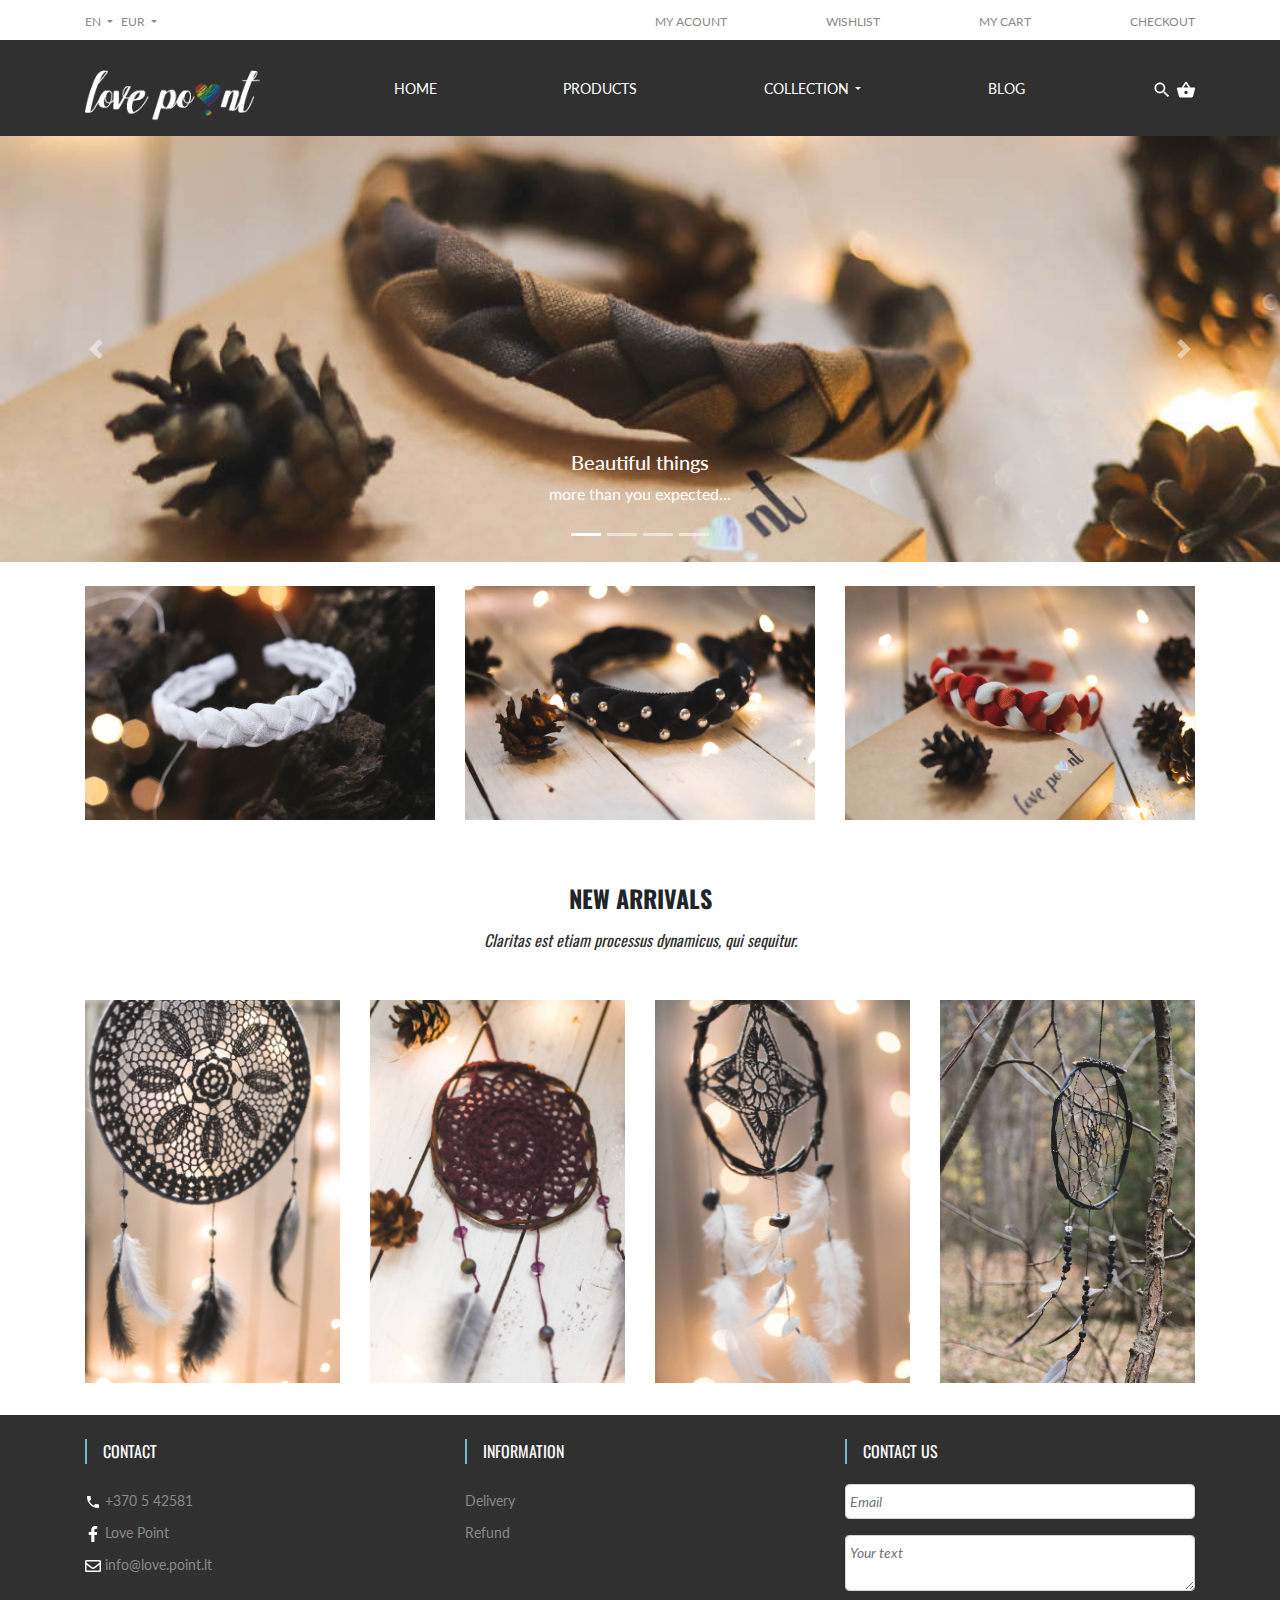
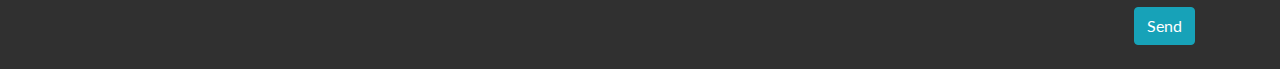
<file: index.html>
<!DOCTYPE html>
<html lang="en">
<head>
    <meta charset="UTF-8">
    <meta name="viewport" content="width=device-width, initial-scale=1.0">
    <meta http-equiv="X-UA-Compatible" content="ie=edge">
    <title>LovePoint</title>
    <link rel="stylesheet" href="css/normalize.css">
    <link rel="stylesheet" href="libs/bootstrap/css/bootstrap.min.css">
    <link href="https://fonts.googleapis.com/css?family=Lato&display=swap" rel="stylesheet">
    <link href="https://fonts.googleapis.com/css?family=Oswald&display=swap" rel="stylesheet">
    <link rel="stylesheet" href="css/main.css">
</head>

<body>
  <!-- Header start -->
    <header class="">
      <!-- Top link start -->
        <div class="container">
            <div class="row">
                <div class="col-md-6 align-self-center">
                    <div class="dropdown show mr-1">
                        <a class="dropdown-toggle" href="" role="button" id="dropdownMenuLink" data-toggle="dropdown" aria-haspopup="true" aria-expanded="false">
                          EN
                        </a>
                        <div class="dropdown-menu" aria-labelledby="dropdownMenuLink">
                          <a class="dropdown-item" href="">EN</a>
                          <a class="dropdown-item" href="">LT</a>
                        </div>
                      </div>
                      <div class="dropdown show">
                        <a class="dropdown-toggle" href="" role="button" id="dropdownMenuLink" data-toggle="dropdown" aria-haspopup="true" aria-expanded="false">
                          EUR
                        </a>
                        <div class="dropdown-menu" aria-labelledby="dropdownMenuLink">
                          <a class="dropdown-item" href="">EUR</a>
                          <a class="dropdown-item" href="">USD</a>
                        </div>
                      </div>
                </div>
                <div class="col-md-6">
                    <ul class="top-link my-2">
                        <li>
                            <a href="">MY ACOUNT</a>
                        </li>
                        <li>
                            <a href="">WISHLIST</a>
                        </li>
                        <li>
                            <a href="">MY CART</a>
                        </li>
                        <li>
                            <a href="">CHECKOUT</a>
                        </li>
                    </ul>
                </div>
            </div>

        </div>
        <!-- Top link end -->

        <!-- Dark menu line start -->
        <div class="dark-header">
            <div class="container">
                <div class="">
                    <nav class="navbar navbar-expand-lg navbar-dark px-0">
                        <a class="navbar-brand col-3 pl-0 py-0" href="#"><img src="pictures/logo-lovePoint.png" alt="" height="80"></a>
                        <button class="navbar-toggler" type="button" data-toggle="collapse" data-target="#navbarSupportedContent" aria-controls="navbarSupportedContent" aria-expanded="false" aria-label="Toggle navigation">
                            <span class="navbar-toggler-icon"></span>
                        </button>
                        <div class="collapse navbar-collapse col-lg-9" id="navbarSupportedContent">
                            <ul class="navbar-nav">
                                <li class="nav-item">
                                    <a href="#" class="menu"><span>HOME</span></a>
                                </li>
                                <li class="nav-item">
                                    <a href="#" class="menu"><span>PRODUCTS</span></a>
                                </li>
                                <li class="nav-item dropdown">
                                    <a class="dropdown-toggle menu" href="#" id="navbarDropdown" role="button" data-toggle="dropdown" aria-haspopup="true" aria-expanded="false">
                                    <span> COLLECTION</span>
                                    </a>
                                    <div class="dropdown-menu" aria-labelledby="navbarDropdown">
                                        <a class="dropdown-item" href="#">Action</a>
                                        <a class="dropdown-item" href="#">Another action</a>
                                        <div class="dropdown-divider"></div>
                                        <a class="dropdown-item" href="#">Something else here</a>
                                    </div>
                                </li>
                                <li class="nav-item">
                                    <a class="menu" href="#"><span>BLOG</span></a>
                                </li>
                                <li class="nav-item">
                                    <div>
                                        <a class="" href="#"><svg class="fa-search" xmlns="http://www.w3.org/2000/svg" width="20" height="20" viewBox="0 0 24 24"><path d="M15.5 14h-.79l-.28-.27C15.41 12.59 16 11.11 16 9.5 16 5.91 13.09 3 9.5 3S3 5.91 3 9.5 5.91 16 9.5 16c1.61 0 3.09-.59 4.23-1.57l.27.28v.79l5 4.99L20.49 19l-4.99-5zm-6 0C7.01 14 5 11.99 5 9.5S7.01 5 9.5 5 14 7.01 14 9.5 11.99 14 9.5 14z"/><path d="M0 0h24v24H0z" fill="none"/></svg></a>
                                        <a class="" href="#"><svg xmlns="http://www.w3.org/2000/svg" width="20" height="20" viewBox="0 0 24 24"><path d="M0 0h24v24H0z" fill="none"/><path d="M17.21 9l-4.38-6.56c-.19-.28-.51-.42-.83-.42-.32 0-.64.14-.83.43L6.79 9H2c-.55 0-1 .45-1 1 0 .09.01.18.04.27l2.54 9.27c.23.84 1 1.46 1.92 1.46h13c.92 0 1.69-.62 1.93-1.46l2.54-9.27L23 10c0-.55-.45-1-1-1h-4.79zM9 9l3-4.4L15 9H9zm3 8c-1.1 0-2-.9-2-2s.9-2 2-2 2 .9 2 2-.9 2-2 2z"/></svg></a>
                                    </div>
                                </li>
                            </ul>
                        </div>
                      </nav>
                </div>
            </div>
        </div>
        <!-- Dark menu line end -->
    </header>
    <!-- Header end -->
    <!-- Carousel -->
    <section class="mb-4">
        <div id="carouselExampleIndicators" class="carousel slide" data-ride="carousel">
            <ol class="carousel-indicators">
                <li data-target="#carouselExampleIndicators" data-slide-to="0" class="active"></li>
                <li data-target="#carouselExampleIndicators" data-slide-to="1"></li>
                <li data-target="#carouselExampleIndicators" data-slide-to="2"></li>
                <li data-target="#carouselExampleIndicators" data-slide-to="3"></li>
            </ol>
            <div class="carousel-inner">
                <div class="carousel-item active">
                    <img class="d-block w-100" src="pictures/1.jpg" alt="First slide">
                    <div class="carousel-caption d-none d-md-block">
                        <h5>Beautiful things</h5>
                        <p>more than you expected...</p>
                      </div>
                </div>
                <div class="carousel-item">
                    <img class="d-block w-100" src="pictures/2.jpg" alt="Second slide">
                </div>
                <div class="carousel-item">
                    <img class="d-block w-100" src="pictures/3.jpg" alt="Third slide">
                </div>
                <div class="carousel-item">
                    <img class="d-block w-100" src="pictures/4.jpg" alt="Third slide">
                </div>
            </div>
            <a class="carousel-control-prev" href="#carouselExampleIndicators" role="button" data-slide="prev">
                <span class="carousel-control-prev-icon" aria-hidden="true"></span>
                <span class="sr-only">Previous</span>
            </a>
            <a class="carousel-control-next" href="#carouselExampleIndicators" role="button" data-slide="next">
                <span class="carousel-control-next-icon" aria-hidden="true"></span>
                <span class="sr-only">Next</span>
            </a>
          </div>
    </section>
    <!-- Carousel end -->
    <!-- 3 pictures section start -->
    <section>
        <div class="container">
            <div class="row">
                <div class="col col-sm-4 mb-3">
                    <div>
                        <a href=""><img class="w-100" src="pictures/1-3.jpg" alt="" ></a>
                    </div>
                </div>
                <div class="col-xs-12 col-sm-4 mb-3">
                    <div>
                        <a href=""><img class="w-100" src="pictures/2-3.jpg" alt=""></a>
                    </div>
                </div>
                <div class="col col-sm-4 mb-3">
                    <div>
                        <a href=""><img class="w-100" src="pictures/3-3.jpg" alt=""></a>
                    </div>
                </div>
                
            </div>
        </div>
    </section>
    <!-- 3 pictures section end -->
    <!-- New arriwals start -->
    <section class="text-center new-arrivals my-5">
        <h2>NEW ARRIVALS</h2>
        <P class="mt-3">Claritas est etiam processus dynamicus, qui sequitur.</P>
    </section>
    <!-- New arriwals end -->
    <!-- 4 pictures section start -->
    <section>
        <div class="container">
            <div class="row">
                <div class="col-xs-12 col-sm-3 mb-3">
                    <div>
                        <a href=""><img class="w-100" src="pictures/1-4.jpg" alt="" ></a>
                    </div>
                </div>
                <div class="col-xs-12 col-sm-3 mb-3">
                    <div>
                        <a href=""><img class="w-100" src="pictures/2-4.jpg" alt=""></a>
                    </div>
                </div>
                <div class="col-xs-12 col-sm-3 mb-3">
                    <div>
                        <a href=""><img class="w-100" src="pictures/3-4.jpg" alt=""></a>
                    </div>
                </div>
                <div class="col-xs-12 col-sm-3 mb-3">
                    <div>
                        <a href=""><img class="w-100" src="pictures/4-4.jpg" alt="" ></a>
                    </div>
                </div>
                
            </div>
        </div>
    </section>
    <!-- 4 pictures section end -->
    <!-- Footer start -->
    <footer class="dark-header mt-3">
        <div class="container py-4">
            <div class="row">
                <div class="col-xs-12 col-sm-4 mb-3">
                    <div class="footer-header pl-3 mb-4">
                        <span href="">CONTACT</span>
                    </div>
                    <ul>
                        <li class="mb-2">
                            <a href=""><svg xmlns="http://www.w3.org/2000/svg" width="16" height="16" viewBox="0 0 24 24"><path d="M0 0h24v24H0z" fill="none"/><path d="M6.62 10.79c1.44 2.83 3.76 5.14 6.59 6.59l2.2-2.2c.27-.27.67-.36 1.02-.24 1.12.37 2.33.57 3.57.57.55 0 1 .45 1 1V20c0 .55-.45 1-1 1-9.39 0-17-7.61-17-17 0-.55.45-1 1-1h3.5c.55 0 1 .45 1 1 0 1.25.2 2.45.57 3.57.11.35.03.74-.25 1.02l-2.2 2.2z"/></svg>
                        +370 5 42581</a>
                        </li>
                        <li class="mb-2">
                            <a target="_blank" href="https://www.facebook.com/lovepointaccessories/"><svg width="16" height="16" aria-hidden="true" focusable="false" data-prefix="fab" data-icon="facebook-f" class="svg-inline--fa fa-facebook-f fa-w-10" role="img" xmlns="http://www.w3.org/2000/svg" viewBox="0 0 320 512"><path d="M279.14 288l14.22-92.66h-88.91v-60.13c0-25.35 12.42-50.06 52.24-50.06h40.42V6.26S260.43 0 225.36 0c-73.22 0-121.08 44.38-121.08 124.72v70.62H22.89V288h81.39v224h100.17V288z"></path></svg>
                        Love Point</a>
                        </li>
                        <li><a href=""><svg height="16" aria-hidden="true" focusable="false" data-prefix="far" data-icon="envelope" class="svg-inline--fa fa-envelope fa-w-16" role="img" xmlns="http://www.w3.org/2000/svg" viewBox="0 0 512 512"><path d="M464 64H48C21.49 64 0 85.49 0 112v288c0 26.51 21.49 48 48 48h416c26.51 0 48-21.49 48-48V112c0-26.51-21.49-48-48-48zm0 48v40.805c-22.422 18.259-58.168 46.651-134.587 106.49-16.841 13.247-50.201 45.072-73.413 44.701-23.208.375-56.579-31.459-73.413-44.701C106.18 199.465 70.425 171.067 48 152.805V112h416zM48 400V214.398c22.914 18.251 55.409 43.862 104.938 82.646 21.857 17.205 60.134 55.186 103.062 54.955 42.717.231 80.509-37.199 103.053-54.947 49.528-38.783 82.032-64.401 104.947-82.653V400H48z"></path></svg>
                        info@love.point.lt</a></li>
                    </ul>
                </div>
                <div class="col-xs-12 col-sm-4 mb-3">
                    <div class="footer-header pl-3 mb-4">
                        <span href="">INFORMATION</span>
                    </div>
                    <ul>
                        <li class="mb-2">
                            <a href="">Delivery</a>
                        </li>
                        <li class="mb-2">
                            <a href="">Refund</a>
                        </li>
                        <li class="mb-2">
                            <a href=""></a>
                        </li>
                        
                    </ul>
                </div>
                <div class="col-xs-12 col-sm-4">
                    <div class="footer-header pl-3">
                        <span href="">CONTACT US</span>
                    </div>
                    <div class="card-body px-0">
                        <form>
                            <div class="form-group">
                                <input type="email" class="form-control pl-1" id="email" placeholder="Email">
                            </div>
                            <div class="form-group">
                                <textarea class="form-control pl-1" id="message" placeholder="Your text"></textarea>
                            </div>
                            <button type="submit" class="btn btn-info float-right">Send</button>
                        </form> 
                    </div>
                </div>
            </div>
            
        </div>
    </footer>
    <!-- Footer end -->
    <script type="text/javascript" src="libs/jquery-3.4.1.min.js"> </script>
    <script type="text/javascript" src="libs/bootstrap/js/bootstrap.bundle.min.js"> </script>
    <script type="text/javascript" src="js/main.js"></script>
</body>
</html>
</file>
<file: css/main.css>
html,
body{
  height: 100%;
  width: 100%;
  font-family: 'Lato', sans-serif;
}

*{
  box-sizing: border-box;
  margin:0;
  padding: 0;
}


ul {
    list-style: none; 

}

a {
    color: #888;
    font-size: 12px;
}

.dropdown.show {
    display: inline-block
}

.dark-header {
    
    background-color: rgb(48,48,48);
  
}

svg {
    fill: white;
}

svg:hover {

    fill: rgb(120,183,198);
} 

ul {
width: 100%;
display: flex;
justify-content: space-between;
}


.menu {

    color: white;
    align-self: center;
}

.menu:hover, a:hover {
    color: rgb(120,183,198);
    text-decoration: none;
}

.menu span {
    font-size: 14px;
}

.categories {
  position: relative;
  padding-top: 2px;
}

.categories-list {
  position: absolute;
  z-index: 1;
  display: none;
}

.user_icon:hover, .user_icon svg:hover {
  color: rgb(120,183,198)!important;
}

.user_icon svg{
  fill: #888;

}

.modal-footer {
  justify-content: flex-start;
}

.btn-link {
  color: rgb(120,183,198);
}

.new-arrivals {
    font-family: 'Oswald', sans-serif;
}

.new-arrivals h2{

    font-size: 24px;
    font-weight: 700;
}

.new-arrivals p {
    font-style: italic;
    color:rgb(48,48,48);
}

footer ul {
    display: block;
}

footer a {
    font-size: 14px;
}

.footer-header {
    border-left: 2px solid rgb(120,183,198);
}

.footer-header span {
    font-family: 'Oswald', sans-serif;
    color: white;
    font-size: 16px;
}

.form-control {
    font-size: 14px;
}

::-webkit-input-placeholder { /* Edge */
    font-style: italic;
  }
  
  :-ms-input-placeholder { /* Internet Explorer */
    font-style: italic;
  }
  
  ::placeholder {
    font-style: italic;
  }

  input[type="text"], textarea {

    background-color : #d1d1d1; 
  
  }

  .product-header {
    border-left: 2px solid rgb(120,183,198);
  }

  .product-header h2 {
    font-size: 20px;
    font-family: 'Oswald', sans-serif;
    text-transform: uppercase;
    font-weight: 700;
  }

  .description {
    color: #606060;
    font-size: 15px;
    font-style: italic;
    line-height: 27px;
  }

  .price {
    color: rgb(120,183,198);
    font-size: 22px;
    font-weight: 700;
    align-self: center;
  }

  .quantity {
    width: 50px!important;
    height: 50px;
    text-align: center;
  }

  label[for=quantity] {
    font-size: 14px;
    margin: 0;

  }

  .add-to-cart {
    height: 50px;
  }

  .line {
    border-top: 2px solid rgb(235, 235, 235);;
  }

  .zoom-img:hover {
 
    -webkit-box-shadow: 1px 1px 21px -11px rgba(0,0,0,0.75);
    -moz-box-shadow: 1px 1px 21px -11px rgba(0,0,0,0.75);
    box-shadow: 1px 1px 21px -11px rgba(0,0,0,0.75);
  }

  .card-body h5 {
    font-size: 16px;
    text-transform: uppercase;
    font-family: 'Oswald', sans-serif;
 
  }

  .card-body span {
    color: rgb(120,183,198);
    font-size: 18px;
    font-weight: 700;
    display: block;
 }

  input[type="text"] {
    background-color: white;
  }

  .card-body svg {
      fill:rgb(120,183,198);
  }

  .card-body svg:hover {

    transform: scale(1.2);
} 

.card-bg {
  background-color: rgb(217, 243, 247);
}

.back-to-shop {
  font-size: 14;
  color: rgb(23,162,184);
  font-family: 'Oswald', sans-serif;
}

.back-to-shop:hover {
  font-size: 15;
  color: rgb(189,157,135);
}

.cart-counter {
  border-radius: 50%;
  width: 14px;
  height: 14px;
  background-color: rgb(21,150,170);
  color: white;
  text-align: center;
  font-size: 10px;
  position: absolute;
  top: 0;
  right:-2;

}

.cart {
  position: relative;
  width: 25px;

}

.zoom-img {
  position: relative;
}

.control-panel {
  position: absolute;
  top: 10px;
  left: 10px;
  z-index: 1;
  display: none;
}

.control-button {
  background-color: rgba(219, 215, 210, 0.829);
  border-radius: 3px;
}

.fa-trash {
  color: rgb(192, 19, 19);
}

.fa-edit {
  color: rgb(202, 131, 0);
}

.delete {

  background: rgba(76, 175, 80, 0);
  border: none;
}

 .fa-trash:hover, .fa-edit:hover {

    transform: scale(1.2);
} 

span.input-group-text {
  height: 35px;
}
</file>
